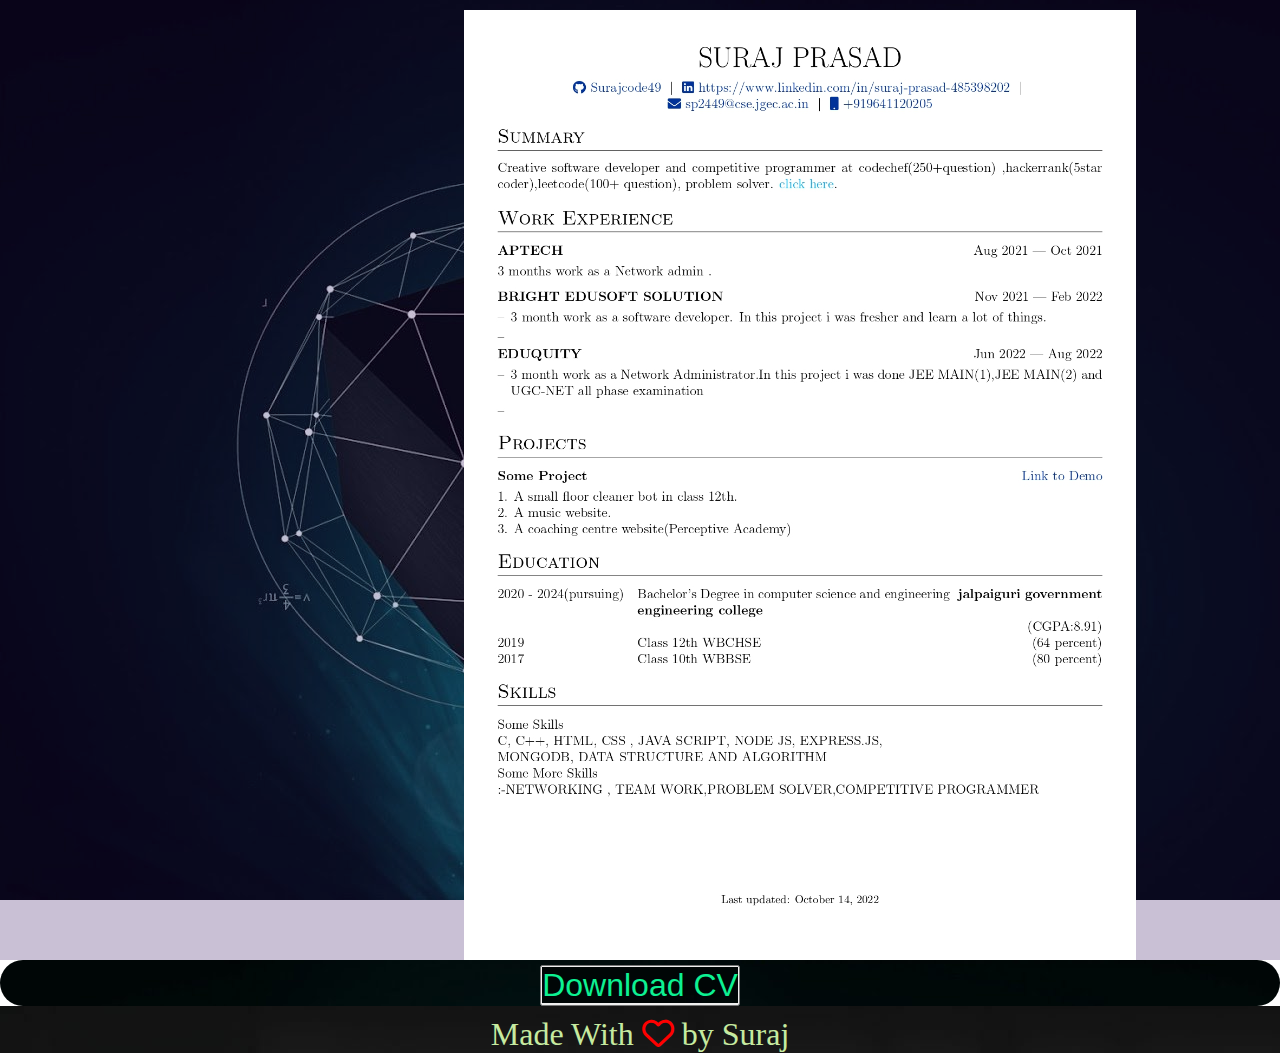
<file: Resume.html>
<!DOCTYPE html>
<html lang="en">
  <head>
    <meta charset="UTF-8" />
    <meta http-equiv="X-UA-Compatible" content="IE=edge" />
    <meta name="viewport" content="width=device-width, initial-scale=1.0" />
    <title>Document</title>
    <link rel="stylesheet" href="styles.css" />
    <script src="https://ajax.googleapis.com/ajax/libs/jquery/3.6.0/jquery.min.js"></script>
    <link rel="stylesheet" href="https://cdnjs.cloudflare.com/ajax/libs/font-awesome/6.2.1/css/all.min.css">
  </head>
  <body>
     <div class="ress">
      <img src="./src/surajre.jpg" alt="erroe 04">
     </div>

        <div class="download">
         <button><a href="script" id="btnresume">Download CV</a></button> 
          </div>
          
            <div class="suraj">
              <span> Made With <i class="fa-regular fa-0.5x fa-heart"></i> by Suraj</span>
            </div>
        
     <script>
            $(document).ready(function(){
             $('#btnresume').click(function(e){
               e.preventDefault();
               window.location.href="my resume 4.pdf";
             });
            });


     </script>
</file>
<file: styles.css>
/*  


@import url("https://fonts.googleapis.com/css2?family=Roboto:ital,wght@0,400;0,900;1,700&display=swap");

/* Variables */
:root {
  --font-family: "Roboto", sans-serf;
  --normal-font: 400;
  --bold-font: 700;
  --bolder-font: 900;
  --bg-color: #fcfcfc;
  --primary-color: rgb(13, 241, 146);
  --secondary-color: #ff7235;
  --primary-shadow: #8b8eaf;
  --secondary-shadow: #a17a69;
  --bottom-margin: 0.5rem;
  --bottom-margin-2: 1rem;
  --line-height: 1.7rem;
  --transition: 0.3s;
  background-image:url(src/h.jpg); 
  background-repeat: no-repeat;
   
}
/* Variables end */

html {
  scroll-behavior: smooth;

 
}

/* CSS Resets */
* {
  margin: 0;
  padding: 0;
  box-sizing: border-box;
}

ul {
  list-style-type: none;

}

a {
  text-decoration: none;
  color: var(--primary-color);
   
  
}

a:hover {
  color: var(--secondary-color);
}

body {
  font-family: var(--font-family);
  /* background-image:url(src/bg4.png); */
  /* background-image:url(src/h.jpg);  */
  

}


nav {
   
    
    top: 0;
    left: 0;
    z-index: 1;
    display: flex;
    align-items: center;
    justify-content: space-between;
    padding: 1.5rem 3.5rem;
    background: linear-gradient(to right,rgb(54, 53, 63)10%,#42474a3f 100%);
    box-shadow: 0 3px 5px rgba(0, 0, 0, 0.1);
  }


  nav h1 {
    color: var(--primary-color);
  }
  
  nav a {
    color: var(--primary-color);
    transition: var(--transition);
    
  }
  nav a:hover {
    color: var(--secondary-color);
    border-bottom: 2px solid var(--secondary-color);
  }
  
  nav ul {
    display: flex;
    gap: 1.9rem;
    
  }
  
  nav ul li {
    font-weight: var(--bold-font);
    
  }


  .burger-menu {
    color: var(--primary-color);
    font-size: 2rem;
    border: 0;
    background-color: transparent;
    cursor: pointer;
    
  }


  .hero {
    display: flex;
    align-items: center;
    justify-content: center;
    gap: 2.5rem;
    max-width: 68.75rem;
    margin: auto;
  }

  .hero img {
    height: 24.5rem;
    width: 20.5rem;
  }
  
  .bio {
    width: 25rem;
    padding: 0.625rem;
    padding-left: 50px;
    border-radius: 100px;
    box-shadow: 2px 2px 4px 2px var(--primary-color);
    color: hsl(28, 95%, 46%);
  }
  
  .bio h1 {
    margin-bottom: var(--bottom-margin);
  
  }
  
  .bio p {
    line-height: var(--line-height);
    padding: 0.3rem 0;
    color: wheat;
  }

  .more-about {
    background-color: var(--bg-color);
    padding: 1rem 6rem;
    color: hsl(28, 95%, 46%);
    border-radius: 100px;
    box-shadow: 2px 2px 8px 4px var(--primary-color);

     background: linear-gradient(to right,black,#0133373f 100%); 
  }
  
  .more-about h2 {
    margin-bottom: var(--bottom-margin);
    text-align: center;
    color: hsl(28, 95%, 46%);
    
  }
  
  .more-about p {
    line-height: var(--line-height);
    padding: 0.4rem;
    color: wheat;
  }

  .skills {
     color: hsl(28, 95%, 46%);
    max-width: 68.75rem;
    margin: auto;
    text-align: center;
    margin-top: 2.5rem;
  }
  
  .skill-header {
    margin-bottom: 1rem;
  }
  
  .skills-wrapper img {
    padding: 1.25rem;
  }
  
  .icon {
    width: 10rem;
    height: 10rem;
  }


  .icon-card {
    background: linear-gradient(to right, #c6eaa0 50%,rgb(53, 52, 52) 100%);
    border-radius: 30px;
    box-shadow:  2px 3px 3px var(--secondary-color);
    padding: 20px;
    margin: 10px;
  }

  .projects {
    
    padding: 32px 0;
    margin-top: 2rem;
  }
  
  .project-pic {
    width: 65%;
    height: 60%;
  }
  
  .projects-container {
    
    display: flex;
    align-items: center;
    justify-content: center;
  }

  .projects-title {
    text-align: center;
    margin-bottom: 1rem;
    color: hsl(28, 95%, 46%);
  }
  
  .project-container {
    text-align: center;
    width:  18rem;
    padding: 1rem;
  }

  .project-container p {
    padding: 0.4rem;
  }
  
  .project-title {
    margin-bottom: var(--bottom-margin);
  }
  
  .project-details {
    margin-bottom: var(--bottom-margin);
  }
  
  .project-card {
    background: linear-gradient(to right, #c6eaa0 50%,rgb(53, 52, 52) 100%);
    border-radius: 30px;
    
    box-shadow: 0 4px 3px 2px var(--primary-color);
    padding: 20px;
    margin: 10px;
  }


  .contact {
    margin-top: 2rem;
    
  }
  
  .contact h2 {
    text-align: center;
    margin-bottom: var(--bottom-margin-2);
    color: hsl(28, 95%, 46%);
  }
  
  .contact-form-container {
    max-width: 40.75rem;
    margin: 0 auto;
    padding: 0.938rem;
    border-radius: 5px;
    box-shadow: 2px 1px 4px 3px var(--secondary-color);
  }

  .contact-form-container label {
    line-height: 2.7em;
    font-weight: var(--bold-font);
    color: var(--primary-color);
  }
  
  .contact-form-container textarea {
    min-height: 6.25rem;
    font-size: 14px;
  }
  
  .contact-form-container .input-field {
    width: 100%;
    padding-top: 10px;
    padding-bottom: 10px;
    border-radius: 5px;
    border: none;
    border: 2px outset var(--primary-color);
    font-size: 0.875rem;
    outline: none;
  }

  .input-field::placeholder {
    padding: 0.5rem;
    color: var(--primary-color);
  }

  .submit-btn {
    width: 100%;
    padding: 10px;
    margin: 10px 0;
    background-color: #fff;
    border: 2px solid var(--primary-color);
    border-radius: 5px;
    font-size: 1rem;
    font-weight: var(--bold-font);
    transition: var(--transition);
  }


  .submit-btn:hover {
    background-color: var(--primary-color);
    border: 2px solid var(--primary-color);
    cursor: pointer;
  }

  .socials {
    display: flex;
    flex-direction: column;
    position: fixed;
    right: 1%;
    bottom: 50%;
  }
  
  .socicon {
    width: 2rem;
    height: 2rem;
  }

  footer {
    background-color: var(--bg-color);
    padding: 1.25rem;
    text-align: center;
    margin: 2rem 0 0;
  }

  .scroll-up {
    position: fixed;
    right: 0.5%;
    bottom: 3%;
    cursor: pointer;
  }
  
  .up-arrow {
    width: 3rem;
    height: 3rem;
  }



  @media screen and (max-width: 720px) {
    .nav {
        padding: 1.5rem 1rem;
      }
     
      .nav ul {
        position: fixed;
        background-color: var(--bg-color);
        flex-direction: column;
        top: 86px;
        left: 10%;
        width: 80%;
        text-align: center;
        transform: translateX(120%);
        transition: transform 0.5s ease-in;
      }
    
       .nav ul li {
        margin: 8px;
      }

      .burger-menu {
        display: block;
      }
    
      nav ul.show {
        transform: translateX(0);
      }

      .hero {
        margin-top: -4rem;
        flex-direction: column;
        gap: 0;
      }
    
      .hero img {
          padding-top: 60px;
            height: 24.5rem;
            width: 20rem;
        }
    
      .bio {
        margin-top: -7rem;
        width: 20.5rem;
      }

      .more-about {
        margin-top: 2rem;
        padding: 1rem 3.5rem;
      }
    
      .more-about h2 {
        text-align: center;
      }
    
      .more-about p {
        text-align: justify;
      }

      .icon {
        width: 5.875rem;
        height: 5.25rem;
      }

      .projects-container {
        flex-direction: column;
      }
    
      .project-container {
        width: 20.875rem;
      }

      .contact-form-container {
        max-width: 23.75rem;
      }

       .root {
        
        background-image:url(src/h.jpg); 
        background-repeat: no-repeat;
        background-size: cover;
         
      }

      .html {
        scroll-behavior: smooth;
        background-image:url(src/jj2.jfif);
       
      }

  }

  @media screen and (max-width: 420px) {
   
    :root {
     
      /* background-image:url(src/h.jpg);  */
      background-color: #4a8998;
      background-size: cover;
       
    }
    


    .hero img {
       padding-top: 60px;
      height: 24.5rem;
      width: 20rem;
    }
  
    .bio {
      width: 18.3rem;
    }
  
    .project-container {
      width: 17.875rem;
    }
  
    .contact-form-container {
      max-width: 17.75rem;
    }
    .navigation li a{
        display: flex;
        margin-right: -21px;
        margin-bottom: 10px;
         display: none;

    }
    nav h1 {
         display: flex;
          margin-left: -52px;
          color:var(--primary-color);
          font-size: small;
    }
    
  
  } 

  
.ress {
  background-color: #2602563f;
  display: flex;
  justify-content: center;
  padding-top: 30px;
  
}

.download{
  background-image: url(src/h.jpg);
   display: flex;
   justify-content: center;
  padding-top: 5px;
     
   font-size: 5vh;
   border-radius: 100px;
   border-color: #a98908;


}
    #btnresume{
      background: linear-gradient(to right, #780604 0%, black 100%);
      
      font-size: 2rem;
    
      background-image: url(src/h.jpg);


    }




.hh{
    display: flex;
    justify-content: center;
    color: #4a8998;
    backface-visibility:var(--bg-color);
    font-size: 4vh;
}


.ress{
   
  
   display: flex;
   justify-content: center;
   height: 60rem;
   width: 100rem;
   padding-top: 10px;
}


.suraj{
    display: flex;
     padding-top: 10px;
    justify-content: center;
    color: #c6eaa0;
    font-size: 2rem;
    
}
.suraj i{
       color: red;
       animation: sk 2s   linear infinite;

}

@keyframes sk {
    0%{
      transform: scale(1);
      opacity: 1;
    }
    50%{
      transform:scale(0.8);
      opacity: 1;
    }
    100%{
      transform:scale(1);
      opacity: 1;
    }

}   


.cont{
  background-image:url(src/hu.jpg);
  background-repeat: no-repeat;
  background-size: cover;

}

.suraj{
  background-image:url(src/bggg2.png);
}
</file>
